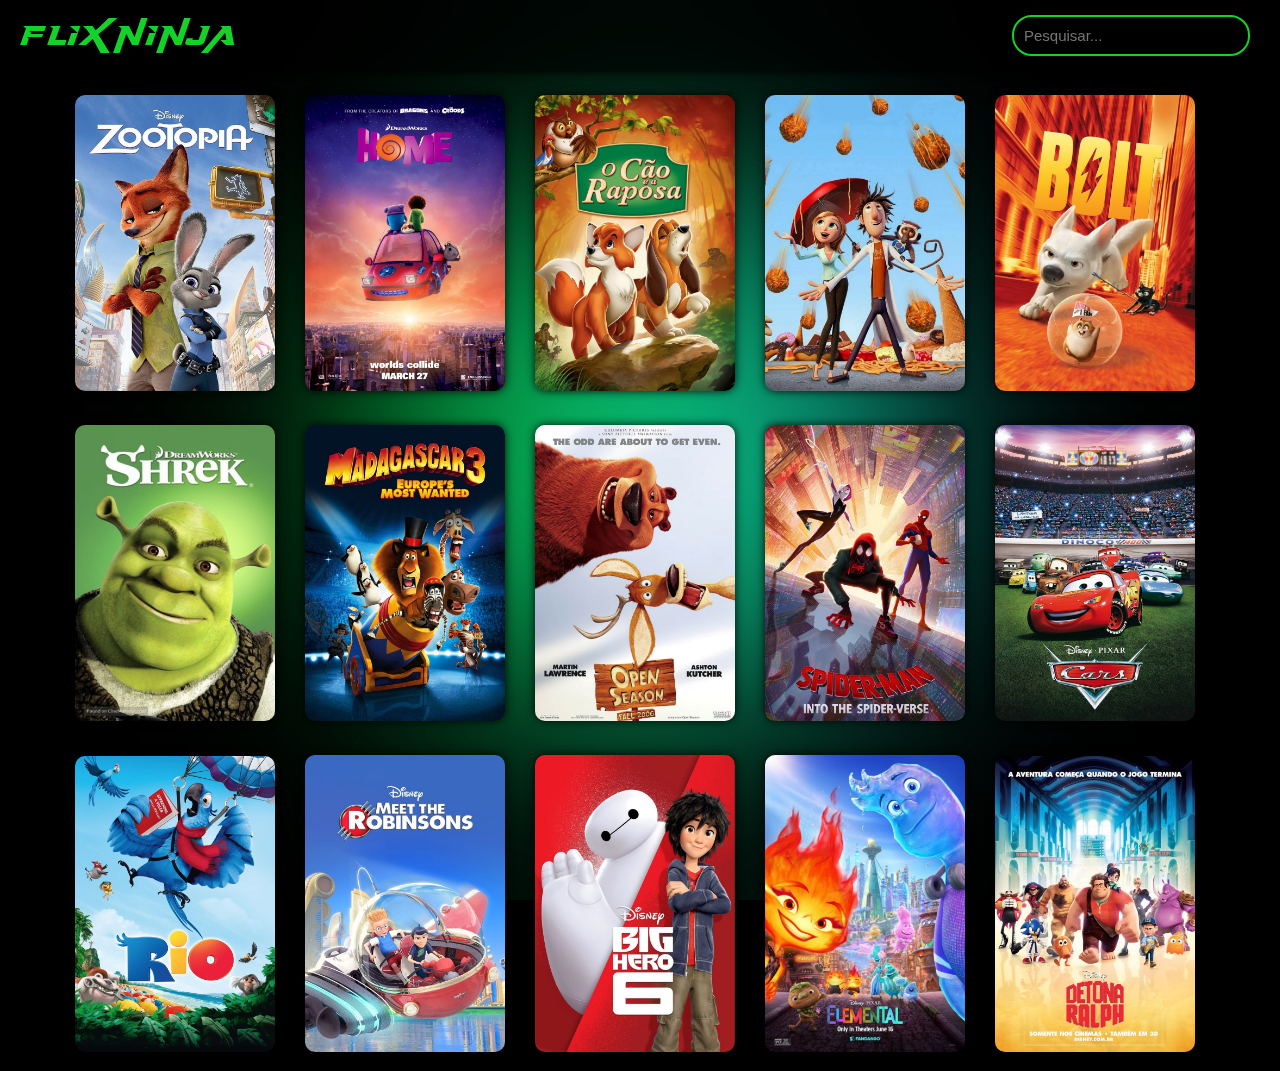
<file: index.html>
<!DOCTYPE html>
<html lang="en">
<head>
    <meta charset="UTF-8">
    <meta name="viewport" content="width=device-width, initial-scale=1.0">
    <link rel="stylesheet" href="./css/style.css">
    <link rel="stylesheet" href="https://cdnjs.cloudflare.com/ajax/libs/font-awesome/6.5.2/css/all.min.css" integrity="sha512-SnH5WK+bZxgPHs44uWIX+LLJAJ9/2PkPKZ5QiAj6Ta86w+fsb2TkcmfRyVX3pBnMFcV7oQPJkl9QevSCWr3W6A==" crossorigin="anonymous" referrerpolicy="no-referrer" />

    <link rel="shortcut icon" href="../img/favico/favicon-96x96.png" type="image/x-icon">

    <title>FlixNinja</title>
</head>
<body>

    <div id="blob"></div>
    <div id="blur"></div>
    <header class="header">
        <div id="logo">FlixNinja</div>
        <div class="search">
            <input type="text" id="searchInput" placeholder="Pesquisar...">
            <i class="fa-solid fa-magnifying-glass search-icon" id="searchIcon"></i>
        </div>
    </header>
    
    <div class="container">
        <div class="groupCard" id="groupCard"></div>
    </div>
    
    <script src="./js/card.js"></script>
    <script src="./js/blur_mouse.js"></script>
</body>
</html>
</file>
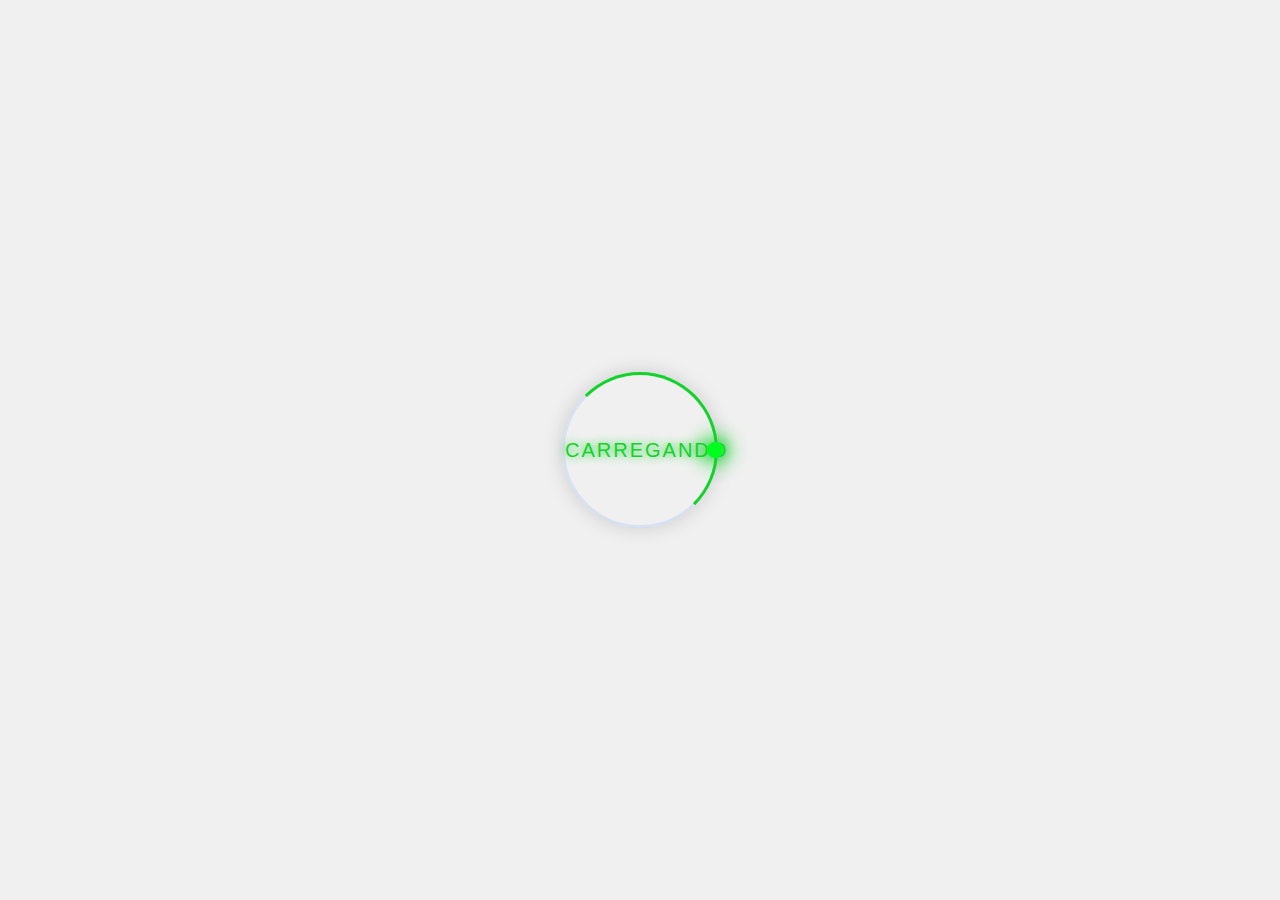
<file: loader.html>
<!DOCTYPE html>
<html lang="pt-br">
<head>
    <meta charset="UTF-8">
    <meta name="viewport" content="width=device-width, initial-scale=1.0">
    <title>Carregamento com Loader</title>
    <link rel="stylesheet" href="./css/loader.css">
</head>
<body>
    <div id="loader" class="loader"><span></span>Carregando</div>
    <div id="content" style="display: none;">
        <!-- Seu conteúdo vai aqui -->
    </div>
    <script src="./js/loader.js"></script>
</body>
</html>
</file>
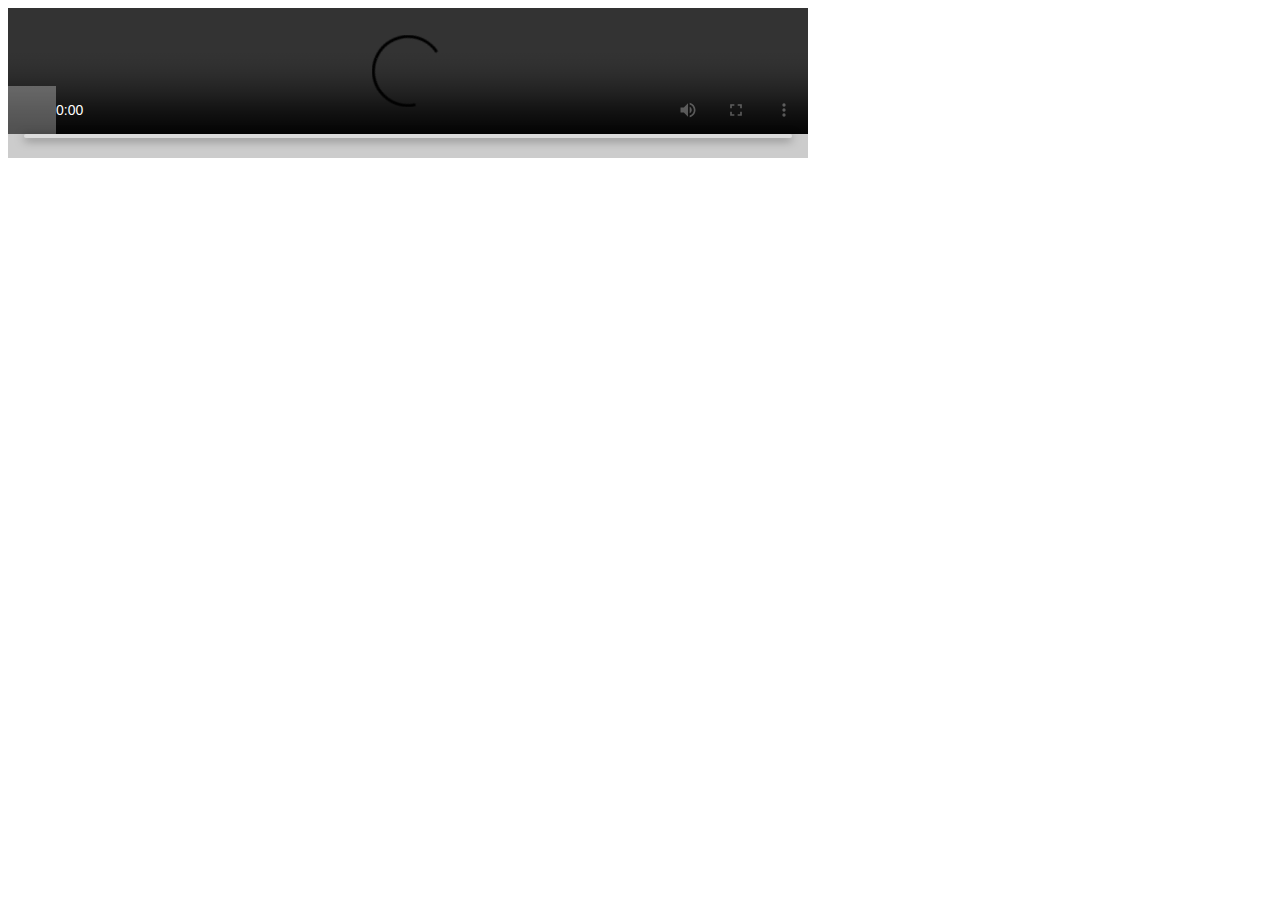
<file: video.html>
<!DOCTYPE html>
<html lang="en">
<head>
    <meta charset="UTF-8">
    <meta name="viewport" content="width=device-width, initial-scale=1.0">
    <link rel="stylesheet" href="./css/video.css">

    <link rel="apple-touch-icon" sizes="57x57" href="../img/favico/android-icon-144x144.png">
    <link rel="apple-touch-icon" sizes="60x60" href="../img/favico/apple-icon-60x60.png">
    <link rel="apple-touch-icon" sizes="72x72" href="../img/favico/apple-icon-72x72.png">
    <link rel="apple-touch-icon" sizes="76x76" href="../img/favico/apple-icon-76x76.png">
    <link rel="apple-touch-icon" sizes="114x114" href="../img/favico/apple-icon-114x114.png">
    <link rel="apple-touch-icon" sizes="120x120" href="../img/favico/apple-icon-120x120.png">
    <link rel="apple-touch-icon" sizes="144x144" href="../img/favico/apple-icon-144x144.png">
    <link rel="apple-touch-icon" sizes="152x152" href="../img/favico/apple-icon-152x152.png">
    <link rel="apple-touch-icon" sizes="180x180" href="../img/favico/apple-icon-180x180.png">
    <link rel="icon" type="image/png" sizes="192x192"  href="../img/favico/android-icon-192x192.png">
    <link rel="icon" type="image/png" sizes="32x32" href="../img/favico/favicon-32x32.png">
    <link rel="icon" type="image/png" sizes="96x96" href="../img/favico/favicon-96x96.png">
    <link rel="icon" type="image/png" sizes="16x16" href="../img/favico/favicon-16x16.png">
    <link rel="manifest" href="../img/favico/manifest.json">
    <meta name="msapplication-TileColor" content="#13d329">
    <meta name="msapplication-TileImage" content="/ms-icon-144x144.png">
    <meta name="theme-color" content="#13d329">
    <title>Assistir</title>
</head>
<body>
    <video id="videoPlayer" controls>
        <source id="videoSource" src="" type="video/mp4">
        Seu navegador não suporta o elemento de vídeo.
      </video>
      <script src="./js/movie.js"></script>
</body>
</html>
</file>
<file: css/style.css>
@import url('./fonts.css');

body {
    background-color: #000;
    margin: 0 0;
    overflow-x: hidden;
  }
  body::-webkit-scrollbar {
    width: 8px;               /* width of the entire scrollbar */
  }
  
  body::-webkit-scrollbar-track {
    background: transparent;
    opacity: 0;        /* color of the tracking area */
  }
  
  body::-webkit-scrollbar-thumb {
    background-color:rgba(131, 136, 132, 0.658);    /* color of the scroll thumb */
    border-radius: 16px;       /* roundness of the scroll thumb */  /* creates padding around scroll thumb */
}  
  
  @keyframes rotate{
    from{
      rotate: 0deg;
    }
    50%{
      scale:1 1.5;
    }
    to {
      rotate:360deg;
    }
  }
  
  #blob {
    background-color: white;
    height: 60%;
    aspect-ratio: 1;
    position: absolute;
    left: 50%;
    top: 50%;
    translate: -50% -50%;
    border-radius: 50%;
    background: linear-gradient(to right, #00f238, #12eaea);
    animation: rotate 20s infinite;
    opacity: 0.8;
  }
  
  #blur{
    top: 0;
    left: 0;
    height: 100%;
    width:100%;
    position: fixed;
    z-index:1;
    backdrop-filter:blur(10vmax);
  }

  .header {
    position: fixed;
    top: 0;
    left: 0;
    width: 100%;
    height: 70px;
    z-index: 2;
    background-color: rgba(0, 0, 0, 0.6);
    color: #fff;
    display: flex;
    justify-content: space-between;
    align-items: center;
    padding: 0 20px;
    box-shadow: 0px 3px 6px 0px rgba(0,0,0,0.75);

}

#logo {
    font-family: 'exima';
    font-size: 24px;
    color: #13d329;
}

.search {
  position: relative;
  margin-right: 50px;
  display: inline-block;
}

.search input[type="text"] {
  font-size: 15px;
  width: calc(100% - 0px);
  padding: 10px 25px 10px 10px;
  border: 2px solid #13d329;
  border-radius:20px;
  box-sizing: border-box;
  background-color: transparent; 
  color: #fff;
}

.search-icon {
  position: absolute;
  top: 50%;
  right: 10px;
  transform: translateY(-50%);
  padding: 5px;
  color: rgba(255, 255, 255, 0.4);
  cursor: pointer;
}

.search input[type="text"]:focus {
  outline: none;
}


.container{
  position: absolute;
  display: flex;
  flex-wrap: wrap;
  justify-content: center;
  z-index: 1;
  margin: 80px 20px 10px 60px;
  
}

.card{
  display:inline-block;
}

.groupCard img{
  max-width: 200px;
  margin: 15px;
  border-radius: 10px;
  box-shadow: 0px 0px 10px 0px rgba(0,0,0,0.9);
  
}
.card {
  position: relative;
  display: inline-block;
}

.movie-capa {
  transition: filter 0.3s ease-in; /* Adiciona uma transição suave para o filtro */
}

.card:hover .movie-capa {
  cursor: pointer;
  filter: brightness(70%); /* Escurece a imagem quando o mouse passa por cima */
}

.movie-title {
  font-family: poppins;
  font-size: 15px;
  position: absolute;
  bottom: 0;
  left: 0;
  width: 200px;
  background: linear-gradient(to bottom, transparent, rgba(0, 0, 0, 0.8)); 
  color: #fff;
  padding: 15px; 
  margin-left: 15px;
  margin-bottom: 19px;
  border-radius: 10px;
  box-sizing: border-box; 
  opacity: 0; /* Texto inicialmente invisível */
  transition: opacity 0.3s ease-in; 
}

.card:hover .movie-title {
  opacity: 1; /* Torna o texto visível quando o mouse passa por cima */
}
</file>
<file: css/loader.css>
/* styles.css */
body {
    margin: 0;
    padding: 0;
    height: 100vh;
    background-color: #f0f0f0;
    display: flex;
    justify-content: center;
    align-items: center;
}

.loader {
  position: absolute;
  top: 50%;
  left: 50%;
  transform: translate(-50%, -50%);
  width: 150px;
  height: 150px;
  background: transparent;
  border: 3px solid rgba(0, 102, 255, 0.1);
  border-radius: 50%;
  text-align: center;
  line-height: 150px;
  font-family: sans-serif;
  font-size: 20px;
  color: #13d329;
  letter-spacing: 2px;
  text-transform: uppercase;
  text-shadow: 0 0 10px #13d329;
  box-shadow: 0 0 20px rgba(0, 0, 0, .15);
}

.loader::before {
  content: '';
  position: absolute;
  top: -3px;
  left: -3px;
  width: 100%;
  height: 100%;
  border: 3px solid transparent;
  border-top: 3px solid #13d329;
  border-right: 3px solid #13d329;
  border-radius: 50%;
  animation: animateC 2s linear infinite;
}

.loader span {
  display: block;
  position: absolute;
  top: calc(50% - 2px);
  left: 50%;
  width: 50%;
  height: 4px;
  background: transparent;
  transform-origin: left;
  animation: animate 2s linear infinite;
}

.loader span::before {
  content: '';
  position: absolute;
  width: 16px;
  height: 16px;
  border-radius: 50%;
  background: #00ff1e;
  top: -6px;
  right: -8px;
  box-shadow: 0 0 20px 5px #13d329;
}

@keyframes animateC {
  0% {
    transform: rotate(0deg);
  }

  100% {
    transform: rotate(360deg);
  }
}

@keyframes animate {
  0% {
    transform: rotate(45deg);
  }

  100% {
    transform: rotate(405deg);
  }
}
</file>
<file: css/video.css>
#videoPlayer {
    width: 100%; /* Define a largura do player como 100% do contêiner pai */
    max-width: 800px; /* Define a largura máxima do player */
    height: auto; /* Mantém a proporção do vídeo */
  }

  #videoPlayer {
    background-color: #000; /* Define a cor de fundo do player */
  }

  #videoPlayer::-webkit-media-controls {
    color: #fff; /* Define a cor dos controles de mídia em navegadores WebKit (Chrome, Safari) */
  }

  #videoPlayer::-webkit-media-controls-play-button {
    background-color: #fff; /* Define a cor de fundo do botão de reprodução/pausa */
    color: #000; /* Define a cor do ícone do botão de reprodução/pausa */
  }

  #videoPlayer::-webkit-media-controls-timeline {
    background-color: #ccc; /* Define a cor de fundo da barra de progresso */
  }
</file>
